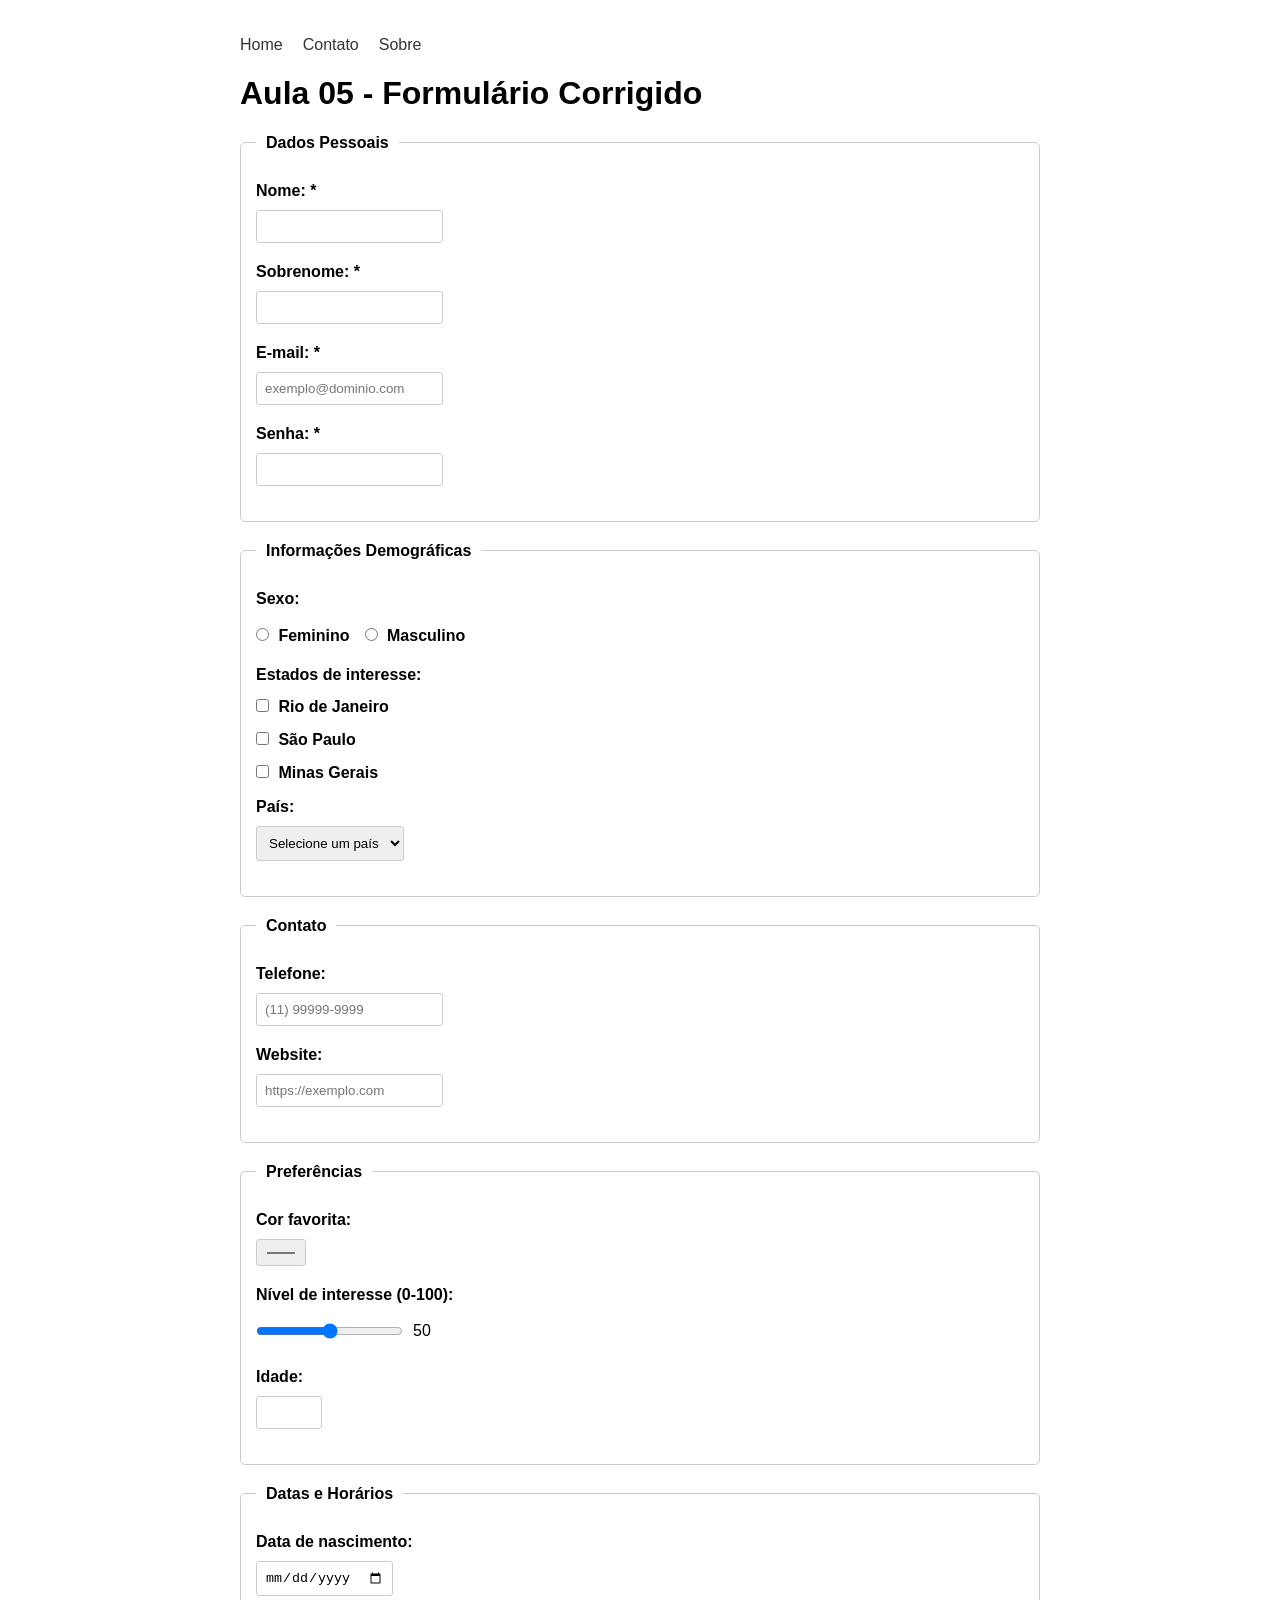
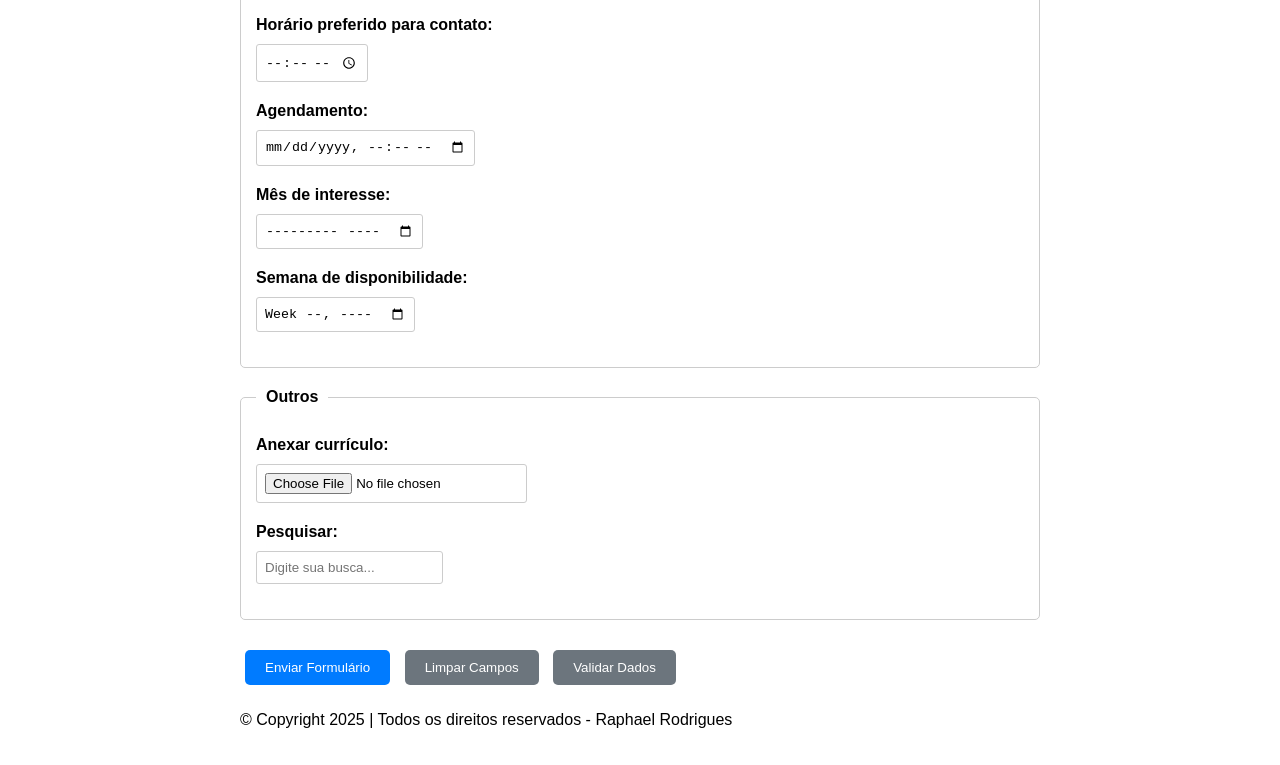
<file: frontend/site/formulario_corrigido.html>
<!doctype html>
<html lang="pt-br">
  <head>
    <meta charset="UTF-8" />
    <meta name="viewport" content="width=device-width, initial-scale=1.0" />
    <title>Aula 05 - Formulário Corrigido</title>
    <style>
      body {
        font-family: Arial, sans-serif;
        max-width: 800px;
        margin: 0 auto;
        padding: 20px;
      }
      nav ul {
        list-style: none;
        padding: 0;
        display: flex;
        gap: 20px;
      }
      nav a {
        text-decoration: none;
        color: #333;
      }
      fieldset {
        margin: 20px 0;
        padding: 15px;
        border: 1px solid #ccc;
        border-radius: 5px;
      }
      legend {
        font-weight: bold;
        padding: 0 10px;
      }
      label {
        display: block;
        margin: 10px 0 5px;
        font-weight: bold;
      }
      input,
      select,
      textarea {
        padding: 8px;
        margin: 5px 0;
        border: 1px solid #ccc;
        border-radius: 3px;
      }
      input[type="radio"],
      input[type="checkbox"] {
        margin-right: 5px;
      }
      .form-group {
        margin: 15px 0;
      }
      .inline-group {
        display: flex;
        gap: 15px;
        align-items: center;
      }
      .range-container {
        display: flex;
        align-items: center;
        gap: 10px;
      }
      button {
        padding: 10px 20px;
        margin: 10px 5px;
        border: none;
        border-radius: 5px;
        cursor: pointer;
      }
      .btn-primary {
        background: #007bff;
        color: white;
      }
      .btn-secondary {
        background: #6c757d;
        color: white;
      }
    </style>
  </head>
  <body>
    <nav>
      <ul>
        <li><a href="#">Home</a></li>
        <li><a href="#">Contato</a></li>
        <li><a href="#">Sobre</a></li>
      </ul>
    </nav>

    <header>
      <h1>Aula 05 - Formulário Corrigido</h1>
    </header>

    <main>
      <form id="formulario-principal" novalidate>
        <fieldset>
          <legend>Dados Pessoais</legend>

          <div class="form-group">
            <label for="nome">Nome: *</label>
            <input type="text" name="nome" id="nome" required minlength="2" />
          </div>

          <div class="form-group">
            <label for="sobrenome">Sobrenome: *</label>
            <input
              type="text"
              name="sobrenome"
              id="sobrenome"
              required
              minlength="2"
            />
          </div>

          <div class="form-group">
            <label for="email">E-mail: *</label>
            <input
              type="email"
              id="email"
              name="email"
              placeholder="exemplo@dominio.com"
              required
            />
          </div>

          <div class="form-group">
            <label for="senha">Senha: *</label>
            <input
              type="password"
              name="senha"
              id="senha"
              required
              minlength="6"
            />
          </div>
        </fieldset>

        <fieldset>
          <legend>Informações Demográficas</legend>

          <div class="form-group">
            <label>Sexo:</label>
            <div class="inline-group">
              <label
                ><input type="radio" name="sexo" id="fem" value="feminino" />
                Feminino</label
              >
              <label
                ><input type="radio" name="sexo" id="masc" value="masculino" />
                Masculino</label
              >
            </div>
          </div>

          <div class="form-group">
            <label>Estados de interesse:</label>
            <div>
              <label
                ><input type="checkbox" name="estados[]" value="RJ" /> Rio de
                Janeiro</label
              >
              <label
                ><input type="checkbox" name="estados[]" value="SP" /> São
                Paulo</label
              >
              <label
                ><input type="checkbox" name="estados[]" value="MG" /> Minas
                Gerais</label
              >
            </div>
          </div>

          <div class="form-group">
            <label for="pais">País:</label>
            <select name="pais" id="pais">
              <option value="" disabled selected>Selecione um país</option>
              <optgroup label="América">
                <option value="br">Brasil</option>
                <option value="ar">Argentina</option>
              </optgroup>
              <optgroup label="Europa">
                <option value="pt">Portugal</option>
                <option value="es">Espanha</option>
              </optgroup>
            </select>
          </div>
        </fieldset>

        <fieldset>
          <legend>Contato</legend>

          <div class="form-group">
            <label for="telefone">Telefone:</label>
            <input
              type="tel"
              id="telefone"
              name="telefone"
              placeholder="(11) 99999-9999"
            />
          </div>

          <div class="form-group">
            <label for="url">Website:</label>
            <input
              type="url"
              id="url"
              name="url"
              placeholder="https://exemplo.com"
            />
          </div>
        </fieldset>

        <fieldset>
          <legend>Preferências</legend>

          <div class="form-group">
            <label for="cor">Cor favorita:</label>
            <input type="color" id="cor" name="cor" value="#007bff" />
          </div>

          <div class="form-group">
            <label for="range">Nível de interesse (0-100):</label>
            <div class="range-container">
              <input
                type="range"
                id="range"
                name="interesse"
                min="0"
                max="100"
                value="50"
              />
              <output id="rangeValue">50</output>
            </div>
          </div>

          <div class="form-group">
            <label for="numero">Idade:</label>
            <input type="number" id="numero" name="idade" min="1" max="120" />
          </div>
        </fieldset>

        <fieldset>
          <legend>Datas e Horários</legend>

          <div class="form-group">
            <label for="data">Data de nascimento:</label>
            <input type="date" id="data" name="nascimento" />
          </div>

          <div class="form-group">
            <label for="hora">Horário preferido para contato:</label>
            <input type="time" id="hora" name="horario_contato" />
          </div>

          <div class="form-group">
            <label for="data_hora">Agendamento:</label>
            <input type="datetime-local" id="data_hora" name="agendamento" />
          </div>

          <div class="form-group">
            <label for="mes">Mês de interesse:</label>
            <input type="month" id="mes" name="mes_interesse" />
          </div>

          <div class="form-group">
            <label for="semana">Semana de disponibilidade:</label>
            <input type="week" id="semana" name="semana_disponivel" />
          </div>
        </fieldset>

        <fieldset>
          <legend>Outros</legend>

          <div class="form-group">
            <label for="arquivo">Anexar currículo:</label>
            <input
              type="file"
              id="arquivo"
              name="curriculo"
              accept=".pdf,.doc,.docx"
            />
          </div>

          <div class="form-group">
            <label for="pesquisa">Pesquisar:</label>
            <input
              type="search"
              id="pesquisa"
              name="busca"
              placeholder="Digite sua busca..."
            />
          </div>

          <input type="hidden" id="id_oculto" name="id" value="123" />
        </fieldset>

        <div class="form-group">
          <button type="submit" class="btn-primary">Enviar Formulário</button>
          <button type="reset" class="btn-secondary">Limpar Campos</button>
          <button type="button" id="botao" class="btn-secondary">
            Validar Dados
          </button>
        </div>
      </form>
    </main>

    <footer>
      <p>
        &copy; Copyright 2025 | Todos os direitos reservados - Raphael Rodrigues
      </p>
    </footer>

    <script>
      // Atualização do range em tempo real
      const rangeInput = document.getElementById("range");
      const rangeValue = document.getElementById("rangeValue");

      rangeInput.addEventListener("input", () => {
        rangeValue.textContent = rangeInput.value;
      });

      // Validação customizada
      const form = document.getElementById("formulario-principal");
      const botaoValidar = document.getElementById("botao");

      botaoValidar.addEventListener("click", () => {
        if (form.checkValidity()) {
          alert("Todos os campos obrigatórios estão preenchidos corretamente!");
        } else {
          alert("Por favor, preencha todos os campos obrigatórios.");
          form.reportValidity();
        }
      });

      // Submissão do formulário
      form.addEventListener("submit", e => {
        e.preventDefault();

        if (form.checkValidity()) {
          const formData = new FormData(form);
          console.log("Dados do formulário:");
          for (let [key, value] of formData.entries()) {
            console.log(`${key}: ${value}`);
          }
          alert(
            "Formulário enviado com sucesso! Verifique o console para ver os dados.",
          );
        } else {
          form.reportValidity();
        }
      });
    </script>
  </body>
</html>
</file>
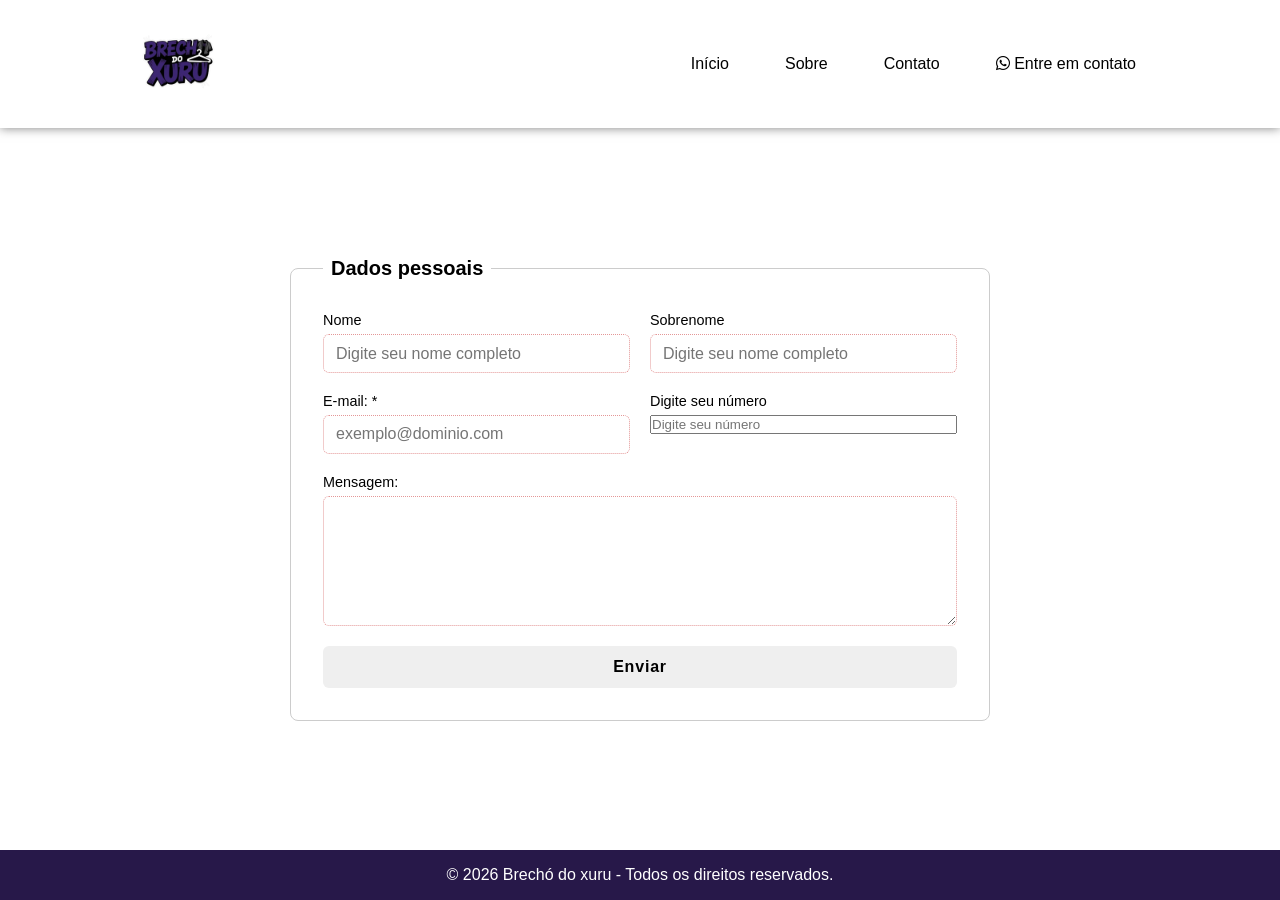
<file: frontend/site/views/contato.html>
<!doctype html>
<html lang="pt-br">

<head>
  <meta charset="UTF-8" />
  <meta name="description" content="entre em contato conosco" />
  <meta name="keywords" content="roupas,estilo,barato sobre, brecho" />
  <meta name="author" content="João pedro Saldinha" />
  <meta name="viewport" content="width=device-width, initial-scale=1.0" />
  <meta charset="UTF-8" />
  <meta name="viewport" content="width=device-width, initial-scale=1.0" />
  <title>sobre-brechodoxuru</title>

  <!-- Favicon -->
  <link rel="shortcut icon" href="../assets/img/favicon.ico" type="image/x-icon" />

  <!-- Icone FonteAwesome -->
  <link rel="stylesheet" href="https://cdnjs.cloudflare.com/ajax/libs/font-awesome/6.5.2/css/all.min.css" />
  <!-- CSS -->
  <link rel="stylesheet" href="../src/css/style.css" />
  <!-- CSS contato -->
  <link rel="stylesheet" href="../src/css/contact.css" />
</head>

<body>
  <header id="header">
    <div class="container">
      <figure class="logo">
        <a href="../index.html">
          <img src="../assets/img/logo.png" style="width: 100px; height: auto; border-radius: 100%"
            alt="Logo do site" />
        </a>
        <figcaption>Brecho do Xuru</figcaption>
      </figure>
      <nav class="navigation">
        <div class="links">
          <ul>
            <li><a href="../index.html">Início</a></li>
            <li><a href="./sobre.html">Sobre</a></li>
            <li><a href="./contato.html">Contato</a></li>
            <li>
              <a href="https://wa.me/5521990089855?text=Ol%C3%A1%2C%20estou%20interessado!" target="_blank">
                <i class="fa-brands fa-whatsapp"></i>
                Entre em contato
              </a>
            </li>
          </ul>
        </div>
      </nav>
      <section class="title">
        <h1>Brecho do Xuru</h1>
        <h2>Somos um Brechó com foco em roupas streetwear, y2k</h2>
      </section>
    </div>
  </header>

  <main class="main">
    <div class="container">
      <section class="contact">
        <form action="">
          <fieldset>
            <legend>Dados pessoais</legend>

            <div class="input-group">
              <label for="name">Nome</label>
              <input type="text" name="name" id="name" placeholder="Digite seu nome completo" required />
            </div>

            <div class="input-group">
              <label for="lastname">Sobrenome</label>
              <input type="text" name="lastname" id="lastname" placeholder="Digite seu nome completo" required />
            </div>

            <div class="input-group">
              <label for="email">E-mail: *</label>
              <input type="email" id="email" name="email" placeholder="exemplo@dominio.com" required />
            </div>

            <div class="input-group">
              <label for="whatsapp">Digite seu número</label>
              <input type="tell" name="whatsapp" id="whatsapp" placeholder="Digite seu número" required />
            </div>

            <div class="input-group">
              <label for="message">Mensagem:</label>
              <textarea name="message" id="message"></textarea>
            </div>

            <div class="input-group">
              <input type="submit" id="btn-submit" value="Enviar" />
            </div>
          </fieldset>
        </form>
      </section>
    </div>
  </main>

  <footer id="footer">
    <p>&copy; 2026 Brechó do xuru - Todos os direitos reservados.</p>
  </footer>

  <script>
    function maskPhone(value) {
      const digits = value.replace(/\D/g, "").slice(0, 11);

      if (digits.length <= 2) return digits.replace(/(\d{1,2})/, "($1");
      if (digits.length <= 3)
        return digits.replace(/(\d{2})(\d{1})/, "($1) $2");
      if (digits.length <= 7)
        return digits.replace(/(\d{2})(\d{1})(\d{1,4})/, "($1) $2 $3");
      return digits.replace(/(\d{2})(\d{1})(\d{4})(\d{1,4})/, "($1) $2 $3-$4");
    }

    const PHONE_REGEX = /^\(\d{2}\) 9 \d{4}-\d{4}$/;
    const PHONE_LENGTH = 16;

    const whatsappInput = document.getElementById("whatsapp");
    whatsappInput.addEventListener("input", e => {
      e.target.value = maskPhone(e.target.value);

      const isComplete = e.target.value.length === PHONE_LENGTH;
      const isValid = PHONE_REGEX.test(e.target.value);

      e.target.setCustomValidity(
        isComplete && !isValid
          ? "Número inválido. Celulares brasileiros começam com 9 após o DDD. Ex: (11) 9 8765-4321"
          : "",
      );
    });

    const contactForm = document.getElementById("contact-form");

    contactForm.addEventListener("submit", function (event) {
      event.preventDefault();

      const name = document.getElementById("name").value.trim();
      const lastname = document.getElementById("lastname").value.trim();
      const whatsapp = document.getElementById("whatsapp").value.trim();
      const message = document.getElementById("message").value.trim();

      const content = [
        "Dados do Formulario de Contato",
        "------------------------------",
        "Nome: " + name,
        "Sobrenome: " + lastname,
        "WhatsApp: " + whatsapp,
        "Mensagem: " + message,
      ].join("\n");

      const blob = new Blob([content], { type: "text/plain;charset=utf-8" });
      const fileUrl = URL.createObjectURL(blob);
      const link = document.createElement("a");

      link.href = fileUrl;
      link.download = "contato.txt";
      document.body.appendChild(link);
      link.click();
      document.body.removeChild(link);

      URL.revokeObjectURL(fileUrl);
      contactForm.reset();
    });
  </script>
</body>

</html>
</file>
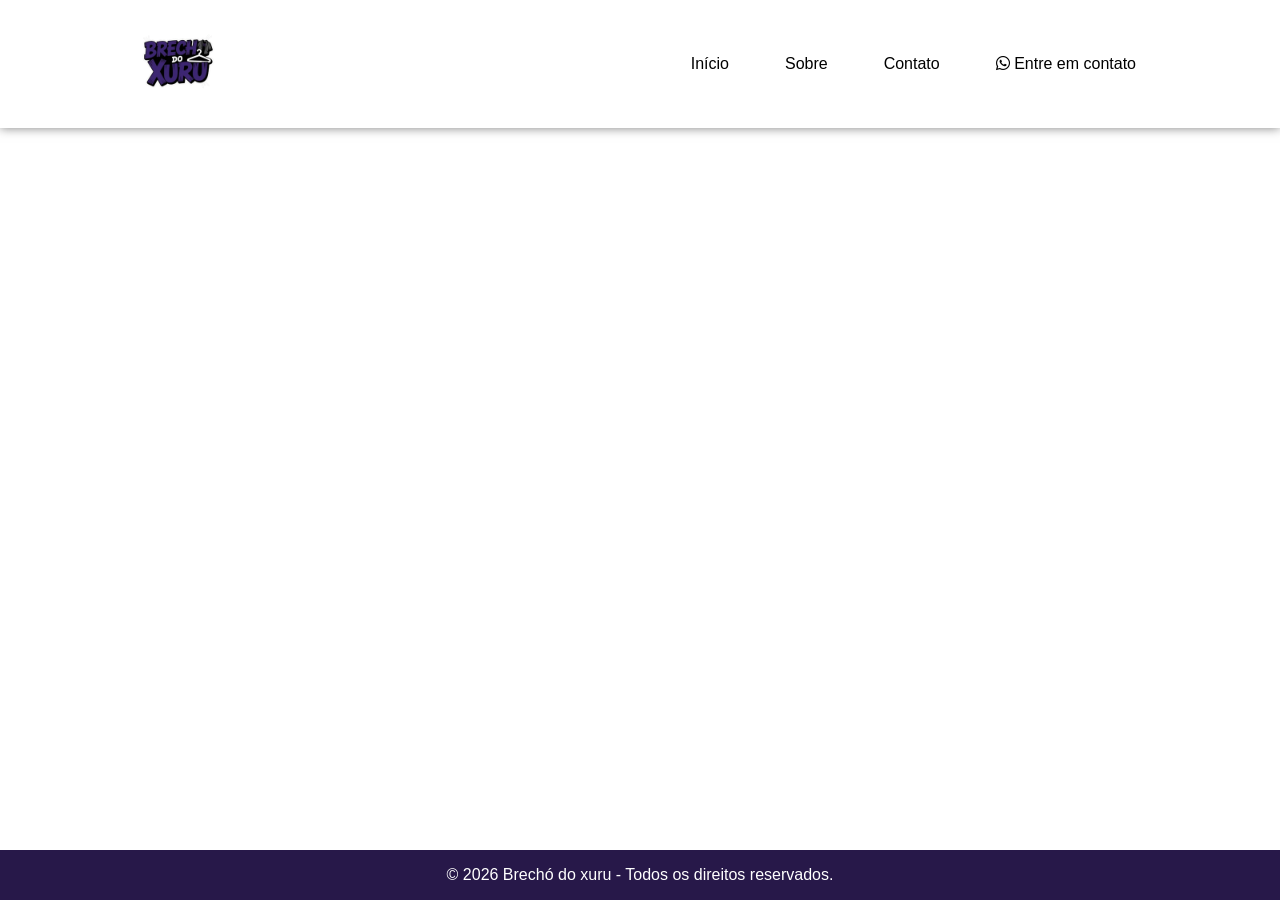
<file: frontend/site/views/sobre.html>
<!doctype html>
<html lang="pt-br">

<head>
  <meta charset="UTF-8" />
  <meta name="description" content="roupas e estilo" />
  <meta name="keywords" content="roupas,estilo,barato sobre, brecho" />
  <meta name="author" content="João pedro Saldinha" />
  <meta name="viewport" content="width=device-width, initial-scale=1.0" />
  <meta charset="UTF-8" />
  <meta name="viewport" content="width=device-width, initial-scale=1.0" />
  <title>sobre-brechodoxuru</title>

  <!-- Favicon -->
  <link rel="shortcut icon" href="../assets/img/favicon.ico" type="image/x-icon" />

  <!-- Icone FonteAwesome -->
  <link rel="stylesheet" href="https://cdnjs.cloudflare.com/ajax/libs/font-awesome/6.5.2/css/all.min.css" />
  <!-- CSS -->
  <link rel="stylesheet" href="../src/css/style.css" />
</head>

<body>
  <header id="header">
    <div class="container">
      <figure class="logo">
        <a href="../index.html">
          <img src="../assets/img/logo.png" style="width: 100px; height: auto; border-radius: 100%"
            alt="Logo do site" />
        </a>
        <figcaption>Brecho do Xuru</figcaption>
      </figure>
      <nav class="navigation">
        <div class="links">
          <ul>
            <li><a href="../index.html">Início</a></li>
            <li><a href="./sobre.html">Sobre</a></li>
            <li><a href="./contato.html">Contato</a></li>
            <li>
              <a href="https://wa.me/5521990089855?text=Ol%C3%A1%2C%20estou%20interessado!" target="_blank">
                <i class="fa-brands fa-whatsapp"></i>
                Entre em contato
              </a>
            </li>
          </ul>
        </div>
      </nav>
      <section class="title">
        <h1>Brecho do Xuru</h1>
        <h2>Somos um Brechó com foco em roupas streetwear, y2k</h2>
      </section>
    </div>
  </header>

  <main class="main">
    <div class="container">
      <section class="sobre">
        
      </section>
    </div>
  </main>

  <footer id="footer">
    <p>&copy; 2026 Brechó do xuru - Todos os direitos reservados.</p>
  </footer>
</body>

</html>
</file>
<file: frontend/site/src/css/style.css>
@charset "UTF-8";
@import url('https://fonts.googleapis.com/css2?family=Gochi+Hand&display=swap');

/* reset CSS */
* {
  margin: 0;
  padding: 0;
  box-sizing: border-box;
  font-family: Verdana, Geneva, Tahoma, sans-serif;
}

body {
  height: 100vh;
  display: flex;
  flex-direction: column;
  justify-content: space-between;
}

.container {
  width: 80%;
  margin: auto;
}

main#main,
header#header,
footer#footer {
  display: flex;
  flex-direction: column;
}

header#header {
  background-color: rgb(255, 255, 255);
  color: aliceblue;
  /* border-bottom: 10px solid rgb(93, 25, 182) */
  box-shadow: 0px 0px 10px rgb(0, 0, 0, 0.5);


}

  



/* Header */
header#header .container {
  display: flex;
  align-items: center;
  justify-content: space-between;
  padding: 0.75rem 0;
}

header#header figure.logo {
  display: flex;
  align-items: center;
}

header#header figure.logo img {
  object-fit: contain;
}

header#header figure figcaption {
  display: none;
}

/* Menu Items */
nav.navigation ul {
  display: flex;
  list-style: none;
  gap: 1.5rem;
  align-items: center;
}

nav.navigation ul li a{
text-decoration: none;
color: black;
border-radius: 4px;
font-size: medium;
font-weight: 500;
padding: 0.5rem 1rem;
transition: background-color 0.3s ease,
color 0.3s ease ;
} 

nav.navigation ul li a:hover {
  background-color: rgb(61,38,114);
  color: rgb(240, 248, 255);
}

section.title {
  display: none;
}

/* Main */
main#main figure.banner img {
  width: 100%;
  height: auto;
}

maiin#main figure.banner figcaption {
display: none;

}

/* cards */
section.cards-highlight {
  display: flex;
  justify-content: space-between;
  margin: 150px 0;
}

section.cards-highlight article.card {
  width: 300px;
}

section.cards-highlight article.card img {
  width: 100%;
  height: auto;
  border-radius: 8px;
  box-shadow: 0px 5px 8px 2px rgba(0, 0, 0, 0.7);
}

section.cards-highlight article.card p {
  width: 100%;
  text-align: justify;
}

footer#footer {
  background-color: rgb(39, 24, 73);
  color: white;
  text-align: center;
  padding: 1rem 0;
}
</file>
<file: frontend/site/src/css/contact.css>
@charset "UTF-8";

/********** Contato **********/

section.contact {
  display: flex;
  flex-direction: column;
  align-items: center;
  justify-content: center;
  padding: 50px 20px;
}

section.contact,
section.contact form,
section.contact form input,
section.contact form textarea {
  width: 100%;
}

section.contact form {
  max-width: 700px;
}

/* fieldset */

section.contact form fieldset {
  border: 1px solid #ccc;
  border-radius: 8px;
  padding: 2rem;
  display: grid;
  grid-template-columns: 1fr 1fr;
  gap: 1.25rem;
}

section.contact form fieldset legend {
  font-size: 1.25rem;
  font-weight: 600;
  padding: 0 0.5rem;
  grid-column: 1 / -1;
}

/* grupo de campos */
section.contact form .input-group {
  display: flex;
  flex-direction: column;
  gap: 0.35rem;
}

section.contact form .input-group:has(textarea),
section.contact form .input-group:has(input[type="submit"]) {
  grid-column: 1 / -1;
}
/* labels */
section.contact form label {
  font-size: 0.9rem;
  font-weight: 500;
}
/* Inputs e Textarea */
section.contact form input[type="text"],
section.contact form input[type="tel"],
section.contact form textarea {
  width: 100%;
  padding: 0.6rem 0.75rem;
  border: 1px solid #ccc;
  border-radius: 6px;
  font-size: 1rem;
  outline: none;
  transition: border-color 0.2s;
}

section.contact form input[type="text"]:focus,
section.contact form input[type="tel"]:focus,
section.contact form textarea:focus {
  border-color: #888;
}

/* Textarea */
section.contact form textarea {
  min-height: 130px;
  resize: vertical;
}

/* Botão de envio */
section.contact form input[type="submit"] {
  width: 100%;
  padding: 0.75rem;
  border: none;
  border-radius: 6px;
  font-size: 1rem;
  font-weight: 600;
  cursor: pointer;
  letter-spacing: 0.05em;
  transition: opacity 0.2s;
}

section.contact form input[type="submit"]:hover {
  opacity: 0.85;
}

/* Inputs e Textarea */
section.contact form input[type="text"],
section.contact form input[type="email"],
section.contact form input[type="tel"],
section.contact form textarea {
  width: 100%;
  padding: 0.6rem 0.75rem;
  border: 1px  dotted #e49797;
  border-radius: 6px;
  font-size: 1rem;
  outline: none;
  transition: border-color 0.2s;
}

section.contact form input[type="text"]:focus,
section.contact form input[type="email"]:focus,
section.contact form input[type="tel"]:focus,
section.contact form textarea:focus {
  border-color: #888;
}

/* Textarea */
section.contact form textarea {
  min-height: 130px;
  resize: vertical;
}

/* Botão de envio */
section.contact form input[type="submit"] {
  width: 100%;
  padding: 0.75rem;
  border: none;
  border-radius: 6px;
  font-size: 1rem;
  font-weight: 600;
  cursor: pointer;
  letter-spacing: 0.05em;
  transition: opacity 0.2s;
}

section.contact form input[type="submit"]:hover {
  opacity: 0.85;
}
</file>
